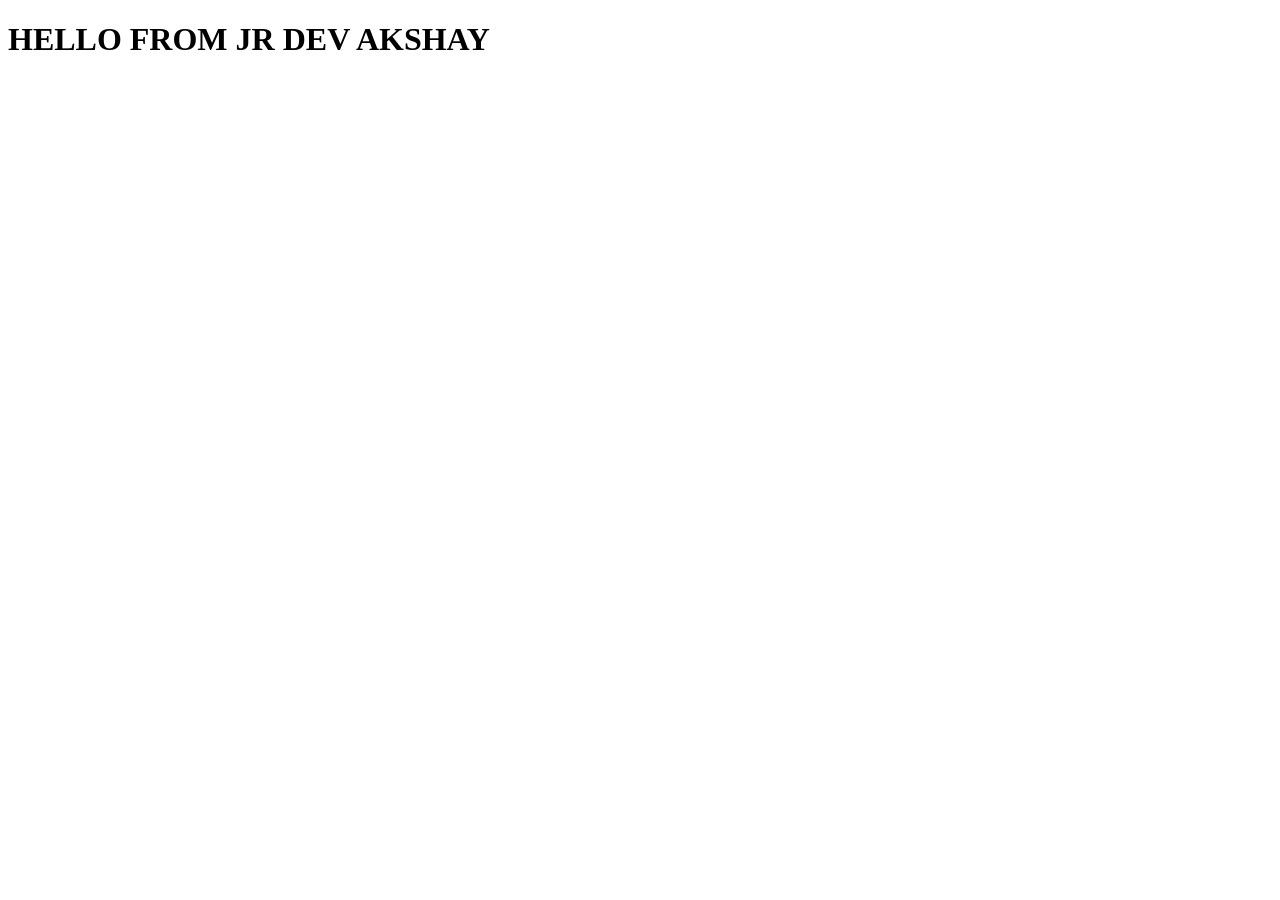
<file: index.html>
<!DOCTYPE html>
<html lang="en">
<head>
    <meta charset="UTF-8">
    <meta name="viewport" content="width=device-width, initial-scale=1.0">
    <title>MY FIRST PROGRAM</title>
</head>
<body>
    <H1>HELLO FROM JR DEV AKSHAY</H1>
</body>
</html>
</file>
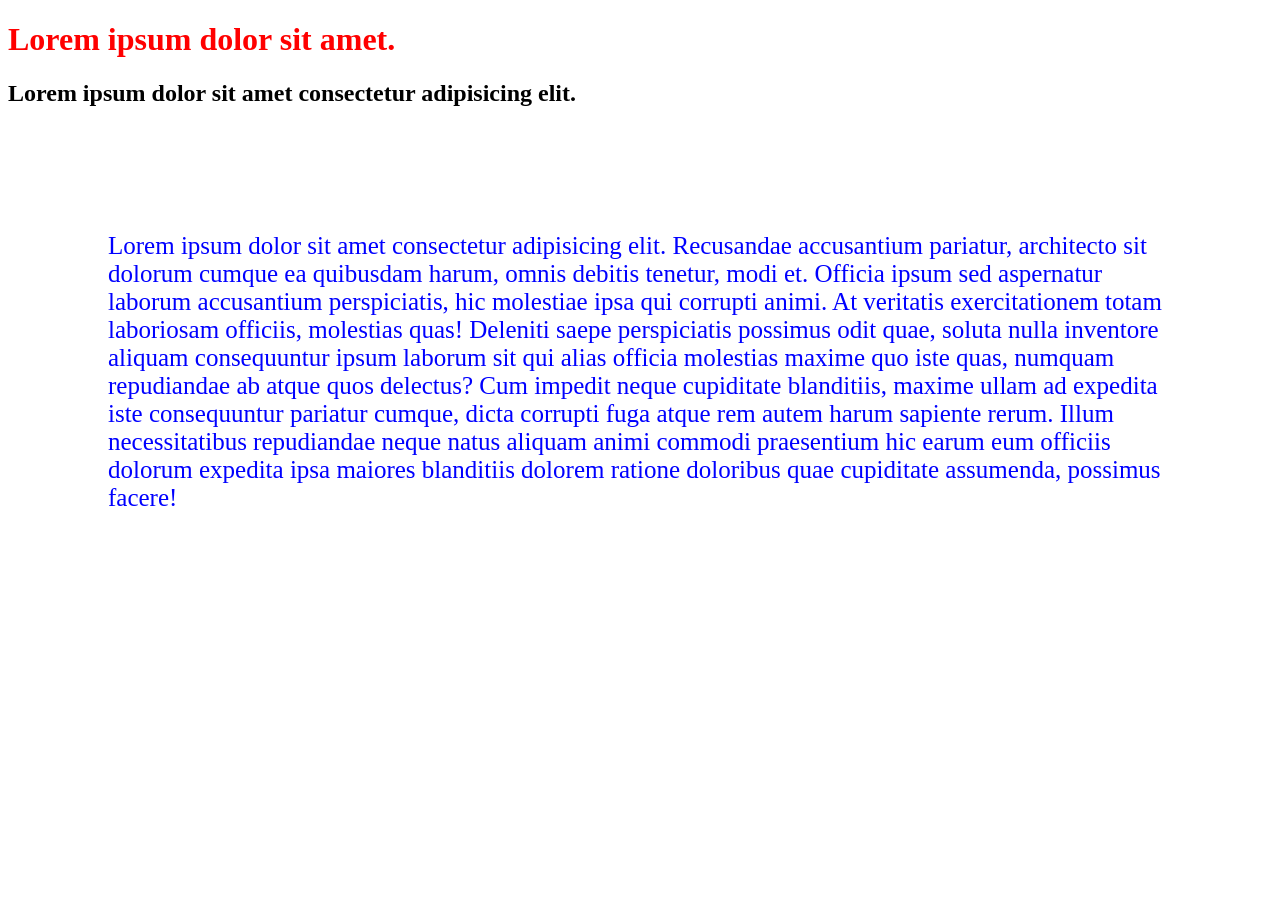
<file: CSS/01_BASIC/INDEX.html>
<!DOCTYPE html>
<html lang="en">
<head>
    <meta charset="UTF-8">
    <meta name="viewport" content="width=device-width, initial-scale=1.0">
    <title>CSS Styling </title>
    <link rel="stylesheet" href="STYLE.CSS">
    <style>
        p {
            COLOR: BLUE;
           
        }
    </style>

</head>
<body>

    <h1 style="color:red">Lorem ipsum dolor sit amet.</h1>
    <h2>Lorem ipsum dolor sit amet consectetur adipisicing elit.</h2>
    <p>Lorem ipsum dolor sit amet consectetur adipisicing elit. Recusandae accusantium pariatur, architecto sit dolorum cumque ea quibusdam harum, omnis debitis tenetur, modi et. Officia ipsum sed aspernatur laborum accusantium perspiciatis, hic molestiae ipsa qui corrupti animi. At veritatis exercitationem totam laboriosam officiis, molestias quas! Deleniti saepe perspiciatis possimus odit quae, soluta nulla inventore aliquam consequuntur ipsum laborum sit qui alias officia molestias maxime quo iste quas, numquam repudiandae ab atque quos delectus? Cum impedit neque cupiditate blanditiis, maxime ullam ad expedita iste consequuntur pariatur cumque, dicta corrupti fuga atque rem autem harum sapiente rerum. Illum necessitatibus repudiandae neque natus aliquam animi commodi praesentium hic earum eum officiis dolorum expedita ipsa maiores blanditiis dolorem ratione doloribus quae cupiditate assumenda, possimus facere!</p>
    
</body>
</html>
</file>
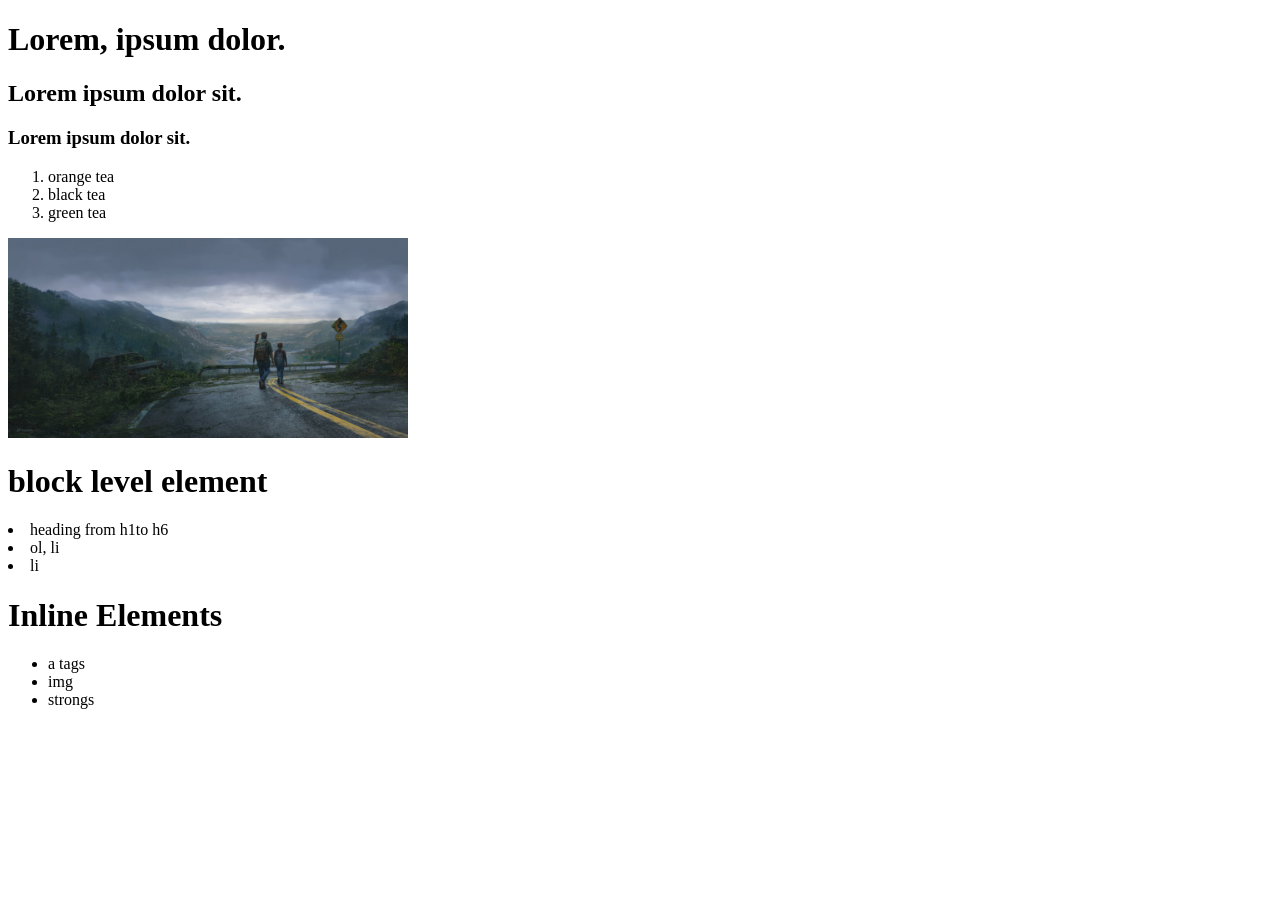
<file: 02_Intro.html>
<!DOCTYPE html>
<html lang="en">
<head>
    <meta charset="UTF-8">
    <meta name="viewport" content="width=device-width, initial-scale=1.0">
    <title>lists</title>
</head>
<body>
  <h1>Lorem, ipsum dolor.</h1>
  <h2>Lorem ipsum dolor sit.</h2>
  <h3>Lorem ipsum dolor sit.</h3>
  <ol>
    <li>orange tea</li>
    <li>black tea</li>
    <li>green tea</li>
  </ol>
  <img src="images.jpeg" width="400px">
  <div>
    <h1>block level element</h1>
    <ul>
    </ul>
    <li>heading from h1to h6</li>
    <li>ol, li</li>
    <li>li</li>
  </div>
  <div>
    <h1>Inline Elements</h1>
    <ul>
        <li>a tags</li>
        <li>img</li>
        <li>strongs</li>
    </ul>
  </div>


  
</body>
</html>
</file>
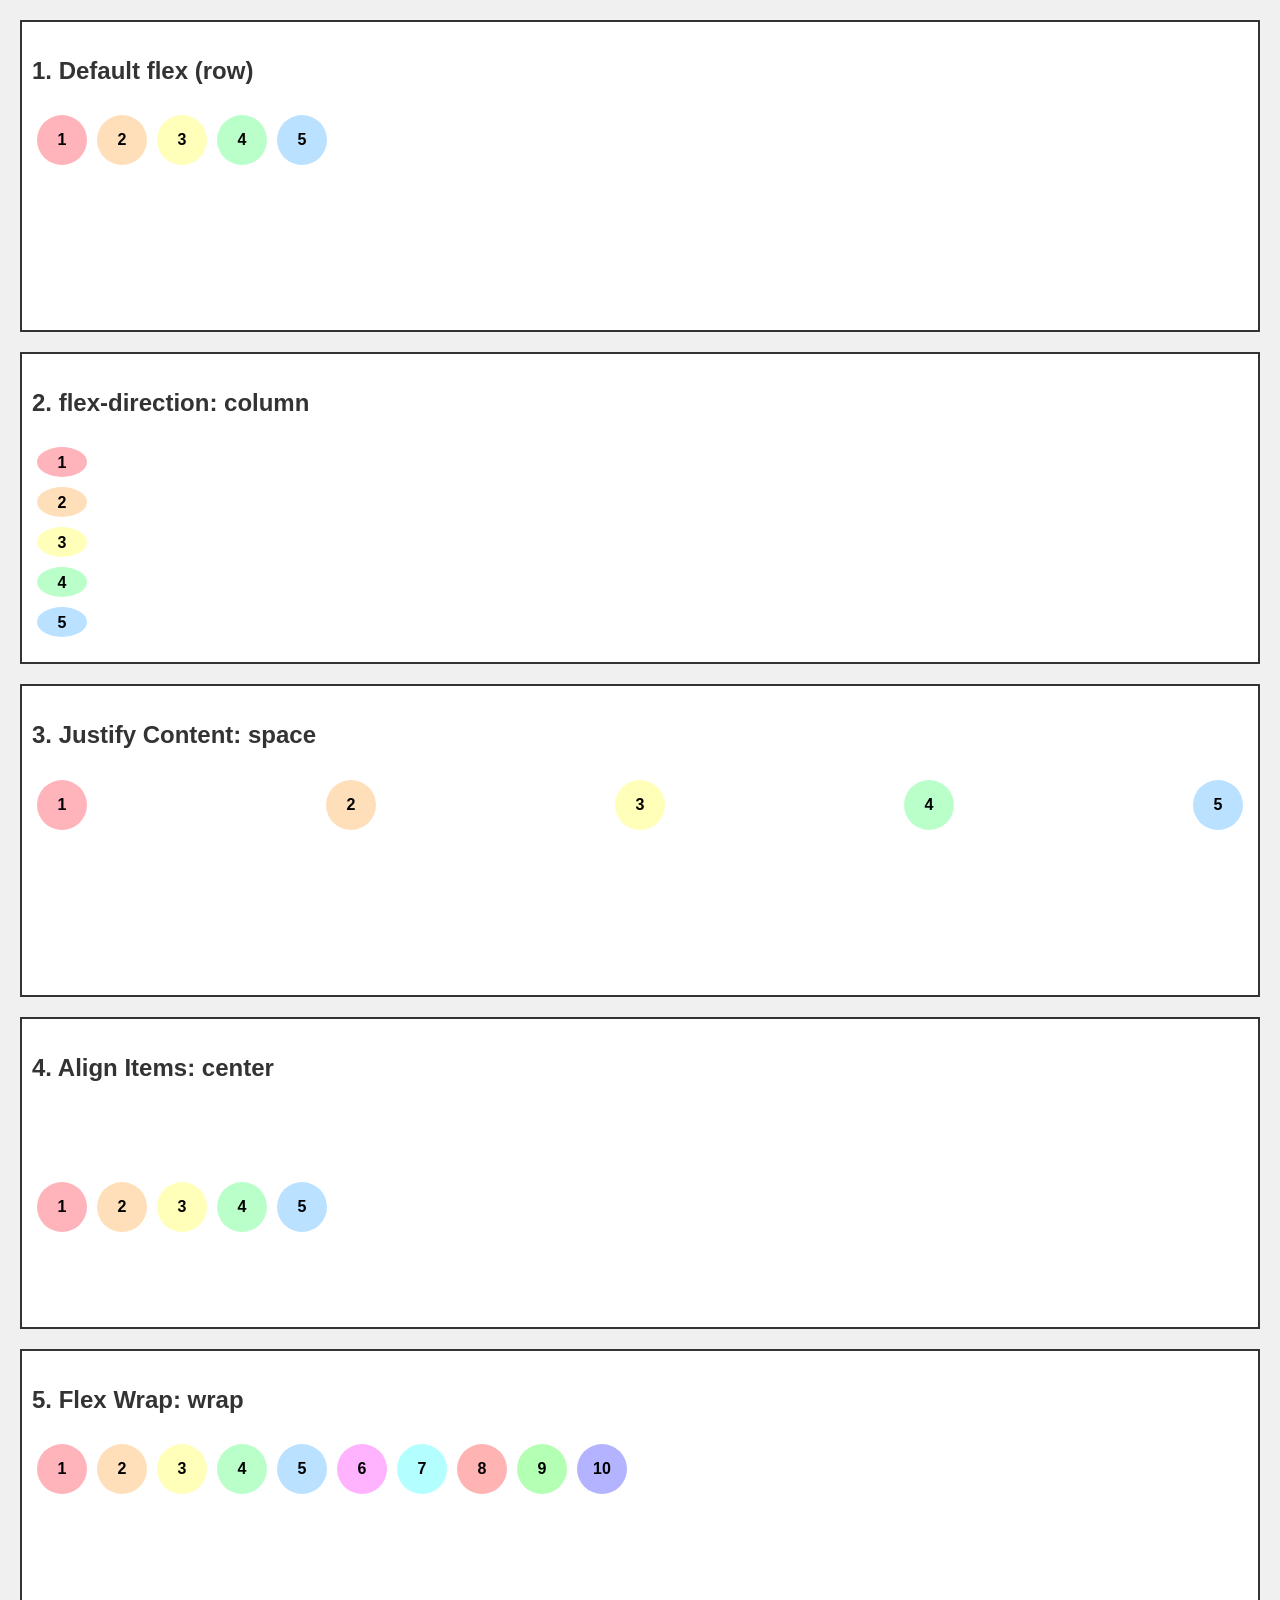
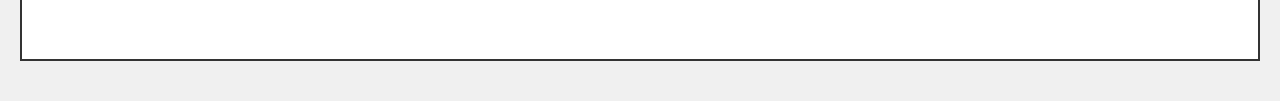
<file: 06_FLEXBOX/FLEX.html>
<!--showing flexbox properties -->
<!DOCTYPE html>
<html lang="en">
<head>
    <meta charset="UTF-8">
    <meta name="viewport" content="width=device-width, initial-scale=1.0">
    <title>Flexbox Example</title>
    <link rel="stylesheet" href="style.css">
</head>
<body>
<div class="container">
    <h2>1. Default flex (row)</h2>
    <div class="flex-container">
    <div class="circle pastel-1">1</div>
    <div class="circle pastel-2">2</div>
    <div class="circle pastel-3">3</div>
    <div class="circle pastel-4">4</div>
    <div class="circle pastel-5">5</div>
    </div>
</div>
<div class="container">
    <h2>2. flex-direction: column</h2>
    <div class="flex-container" style="flex-direction: column;">
    <div class="circle pastel-1">1</div>
    <div class="circle pastel-2">2</div>
    <div class="circle pastel-3">3</div>
    <div class="circle pastel-4">4</div>
    <div class="circle pastel-5">5</div>
    </div>
</div>
<div class="container">
    <h2>3. Justify Content: space</h2>
    <div class="flex-container" style="justify-content: space-between;">
    <div class="circle pastel-1">1</div>
    <div class="circle pastel-2">2</div>
    <div class="circle pastel-3">3</div>
    <div class="circle pastel-4">4</div>
    <div class="circle pastel-5">5</div>
    </div>
</div>
<div class="container">
    <h2>4. Align Items: center</h2>
    <div class="flex-container" style="align-items: center;">
    <div class="circle pastel-1">1</div>
    <div class="circle pastel-2">2</div>
    <div class="circle pastel-3">3</div>
    <div class="circle pastel-4">4</div>
    <div class="circle pastel-5">5</div>
    </div>
</div>
<div class="container">
    <h2>5. Flex Wrap: wrap</h2>
    <div class="flex-container" style="flex-wrap: wrap;">
    <div class="circle pastel-1">1</div>
    <div class="circle pastel-2">2</div>
    <div class="circle pastel-3">3</div>
    <div class="circle pastel-4">4</div>
    <div class="circle pastel-5">5</div>
    <div class="circle pastel-6">6</div>
    <div class="circle pastel-7">7</div>
    <div class="circle pastel-8">8</div>
    <div class="circle pastel-9">9</div>
    <div class="circle pastel-10">10</div>
    </div>
</div>  
</div>

</body>
</body>
</html>
</file>
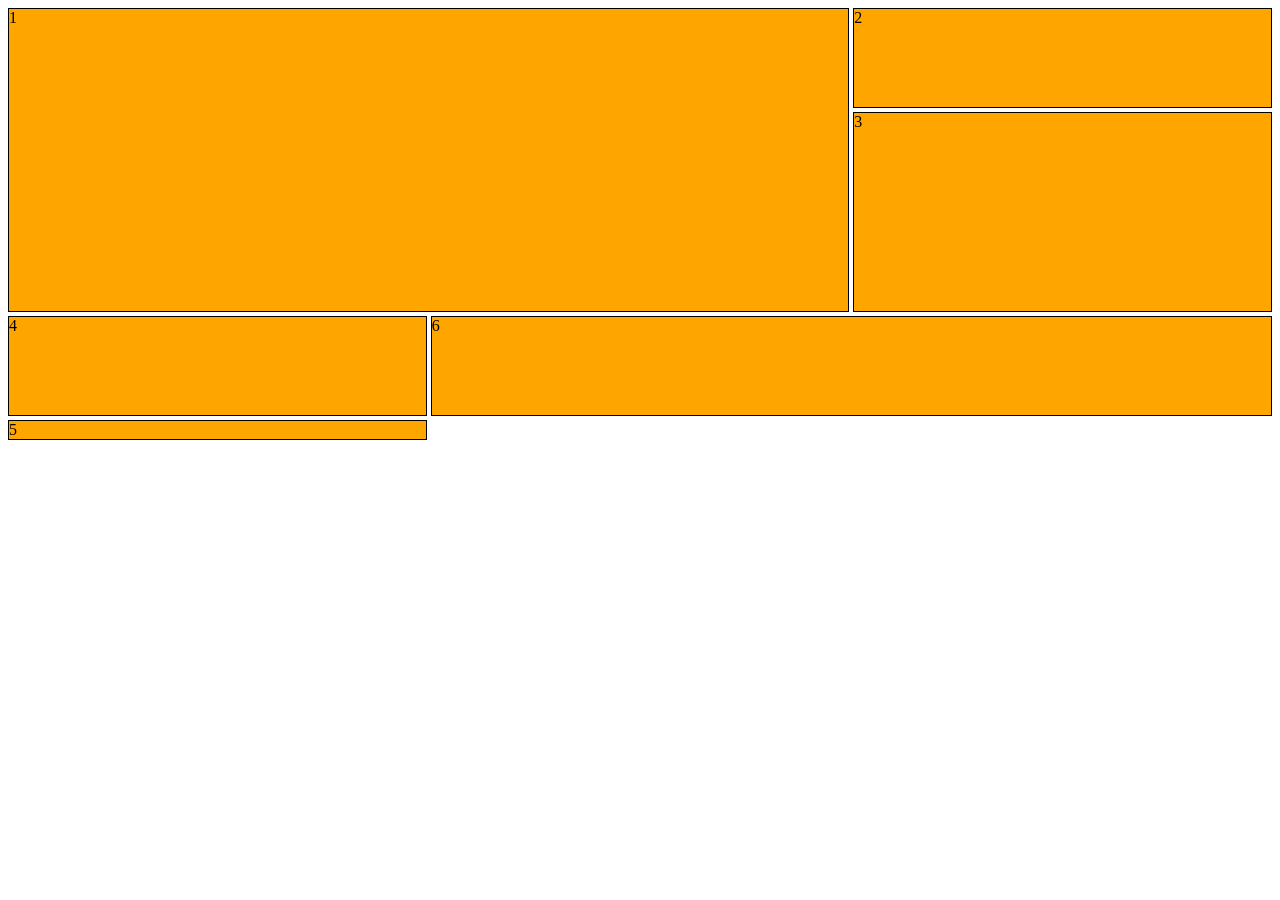
<file: 07_grid/grid.html>
<!--grid layout basics-->
<!DOCTYPE html>
<html lang="en">
<head>
    <meta charset="UTF-8">
    <meta name="viewport" content="width=device-width, initial-scale=1.0">
    <title>Grid introduction</title>
    <style>
        .item{
            background-color: orange;
            border: 1px solid black;
        }
        .item1{
            grid-column: 1/3;
            grid-row: 1/3;
        }
        .item2{
            grid-column: 3/4;
            grid-row: 1/2;
        }
        .item6{
            grid-column: 2/4;
           grid-row: 3/4;
        }
        .grid-container{
            display: grid;
            grid-template-columns: 1fr 1fr 1fr;
            grid-template-rows: 100px 200px 100px;
            gap: 4px;
        }
    </style>
    </head>
<body>
<div class="grid-container">
<div class="item item1">1</div>
<div class="item item2">2</div>
<div class="item">3</div>
<div class="item">4</div>
<div class="item">5</div>
<div class="item item6">6</div>

</div>    

</body>
</html>
</file>
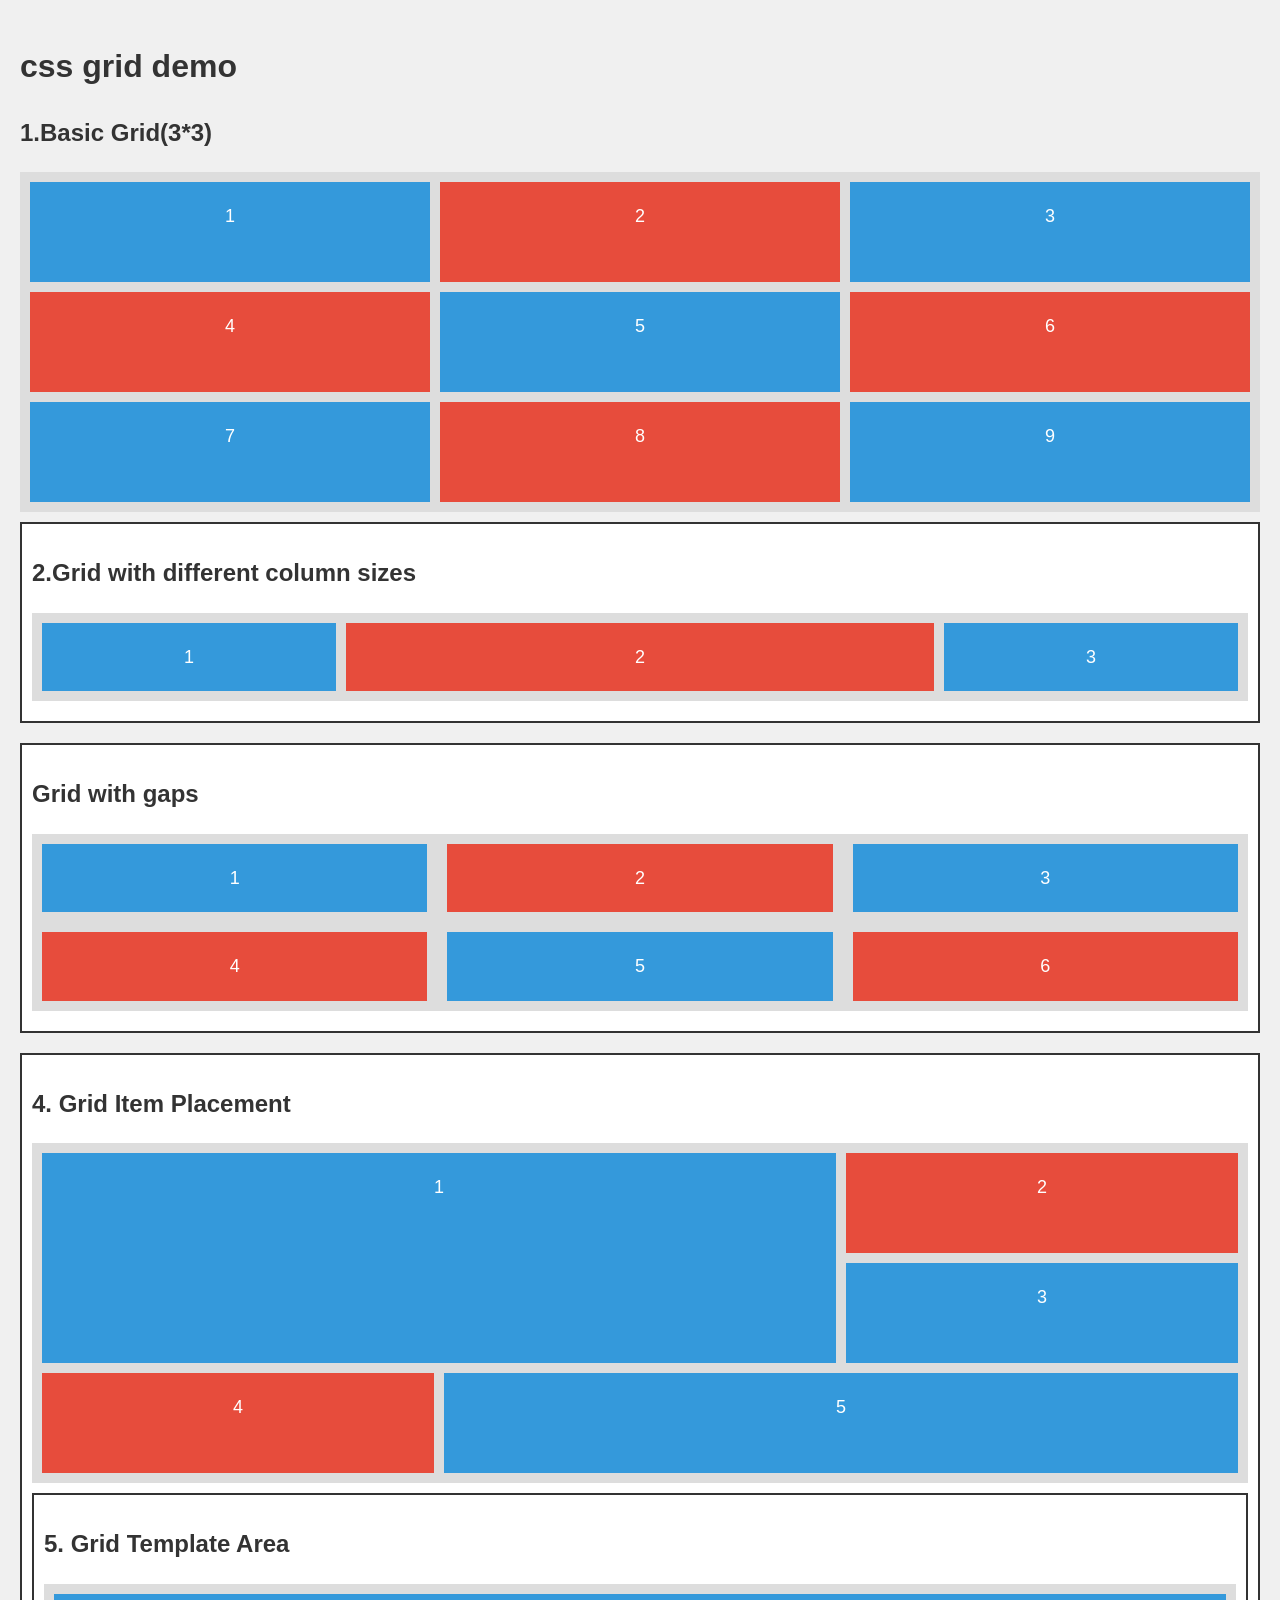
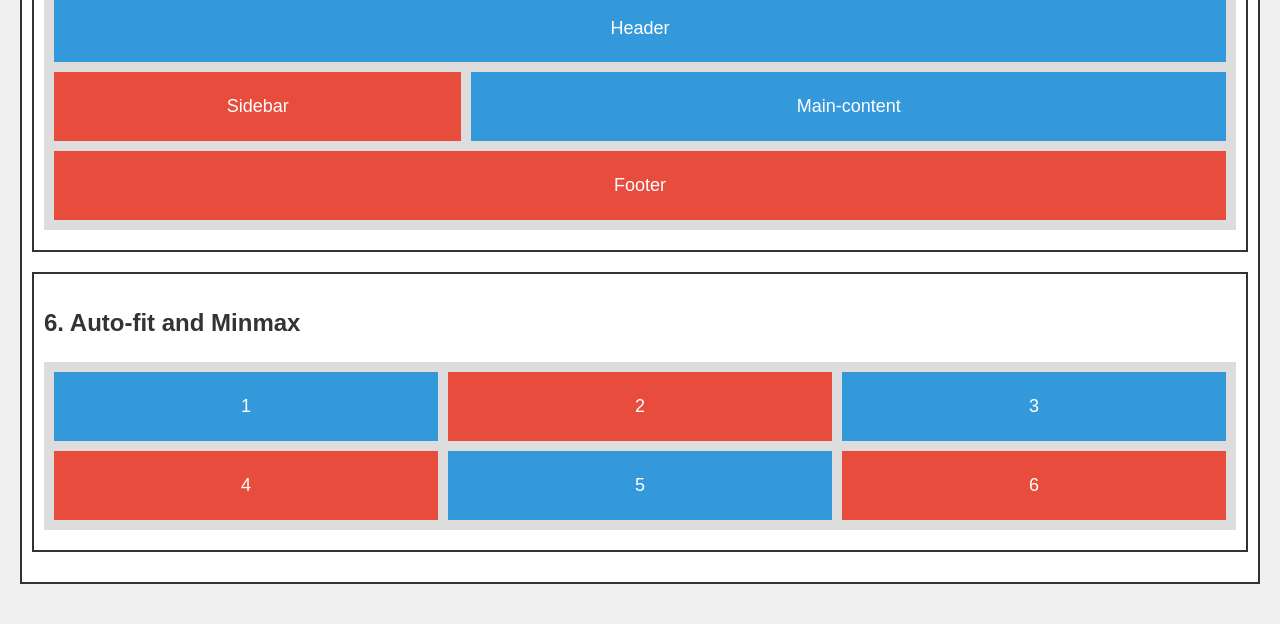
<file: 08_GRID advance/gridad.html>
<!DOCTYPE html>
<html lang="en">
    <head>
        <title>CSS Grid Demo</title>
        <style>
            body{
                font-family: Arial, Helvetica, sans-serif;
                line-height: 1.6;
                margin: 0;
                padding: 20px;
                background-color: #f0f0f0;
            }
            h1,h2{
                color: #333;
            }
            .container{
                background-color: #fff;
                border: 2px solid #333;
                margin-bottom: 20px;
                padding: 10px;
            }
            .grid-container{
                display: grid;
                gap: 10px;
                background-color: #ddd;
                padding: 10px;
                margin-bottom: 10px;
            }
            .box{
                background-color: #3499db;
                color: white;
                padding:20px;
                font-size:18px;
                text-align: center;
            }
            .box:nth-child(even){
                background-color: #e74c3c;
            }
        </style>
    </head>
    <body>
        <h1>css grid demo</h1>
         <h2>1.Basic Grid(3*3)</h2>
        <div class="grid-container"  
        style="grid-template-columns: repeat(3, 1fr);
        grid-template-rows: repeat(3, 100px);
        ">
           
            <div class="box">1</div>
            <div class="box">2</div>
            <div class="box">3</div>
            <div class="box">4</div>
            <div class="box">5</div>
            <div class="box">6</div>
            <div class="box">7</div>
            <div class="box">8</div>
            <div class="box">9</div>
        </div> 
            
        </div>
        <div class="container">
            <h2>2.Grid with different column sizes</h2>
            <div class="grid-container"
            style="grid-template-columns: 1fr 2fr 1fr"
            >
                <div class="box">1</div>
                <div class="box">2</div>
                <div class="box">3</div>
            </div>
        </div>
        <div class="container">
            <h2>Grid with gaps</h2>
            <div class="grid-container" 
            style="grid-template-columns: repeat(3,1fr);
            gap: 20px;
            "
            >
                <div class="box">1</div>
                <div class="box">2</div>
                <div class="box">3</div>
                <div class="box">4</div>
                <div class="box">5</div>
                <div class="box">6</div>
            </div>
        </div>
        <div class="container">
            <h2>4. Grid Item Placement</h2>
            <div class="grid-container" 
            style="grid-template-columns: repeat(3,1fr);
            grid-template-rows: repeat(3,100px);
            ">
                <div class="box"
                style=
                "grid-column: 1/3;
                grid-row: 1/3;
                "
                >1</div>
                <div class="box">2</div>
                <div class="box">3</div>
                <div class="box">4</div>
                <div class="box"
                style="grid-column: 2/4;"
                >5</div>
            </div>
       <div class="container">
        <h2>5. Grid Template Area</h2>
        <div class="grid-container"
        style="grid-template-areas: 'header header header' 'sidebar main main' 'footer footer footer ';" 
        >
            <div class="box" style="grid-area: header">Header</div>
            <div class="box" style="grid-area: sidebar">Sidebar</div>
            <div class="box" style="grid-area: main;">Main-content</div>
            <div class="box" style="grid-area: footer">Footer</div>
        </div>
       </div>
       <div class="container">
        <h2>6. Auto-fit and Minmax</h2>
        <div class="grid-container" 
        style="grid-template-columns:repeat(3,1fr);
        ">
            <div class="box">1</div>
            <div class="box">2</div>
            <div class="box">3</div>
            <div class="box">4</div>
            <div class="box">5</div>
            <div class="box">6</div>
        </div>
       </div>
    </body>
</html>
</file>
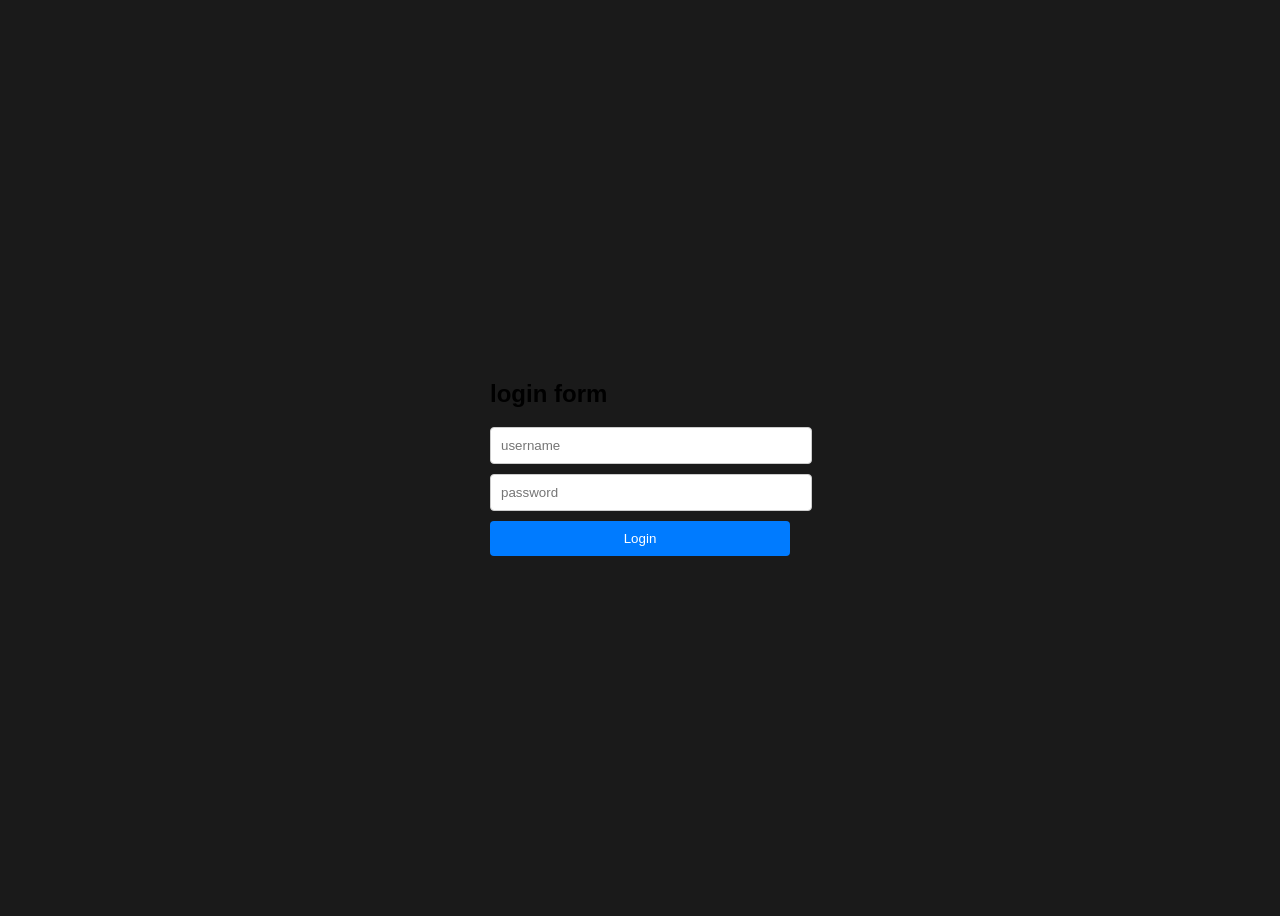
<file: CSS/01_BASIC/LOGINFORM/login.html>
<!DOCTYPE html>
<html lang="en">
<head>
    <meta charset="UTF-8">
    <meta name="viewport" content="width=device-width, initial-scale=1.0">
    <meta name="description" content="Login Form">
    <title>Login</title>
<style>
    body {
        font-family: Arial, sans-serif;
        background-color: #1a1a1a;
        display: flex;
        justify-content: center;
        align-items: center;
        height: 100vh;
    }
    form {
        max-width: 300px;
        margin: 0 auto;
        padding: 20px;
    }
    input {
        width: 100%;
        padding: 10px;
        margin-bottom: 10px;
        border: 1px solid #ccc;
        border-radius: 4px;
    }
    button {
        width: 100%;
        padding: 10px;
        background-color: #007bff;
        color: white;
        border: none;
        border-radius: 4px;
        cursor: pointer;
    }
    button:hover {
        background-color: #0056b3;
    }
</style>
</head>
<body>
    <form>
        <h2>
            login form
        </h2>
        <input type="text" placeholder="username" required>
        <input type="password" placeholder="password" required>
        <button type="submit">Login</button>
    </form>  
</body>
</file>
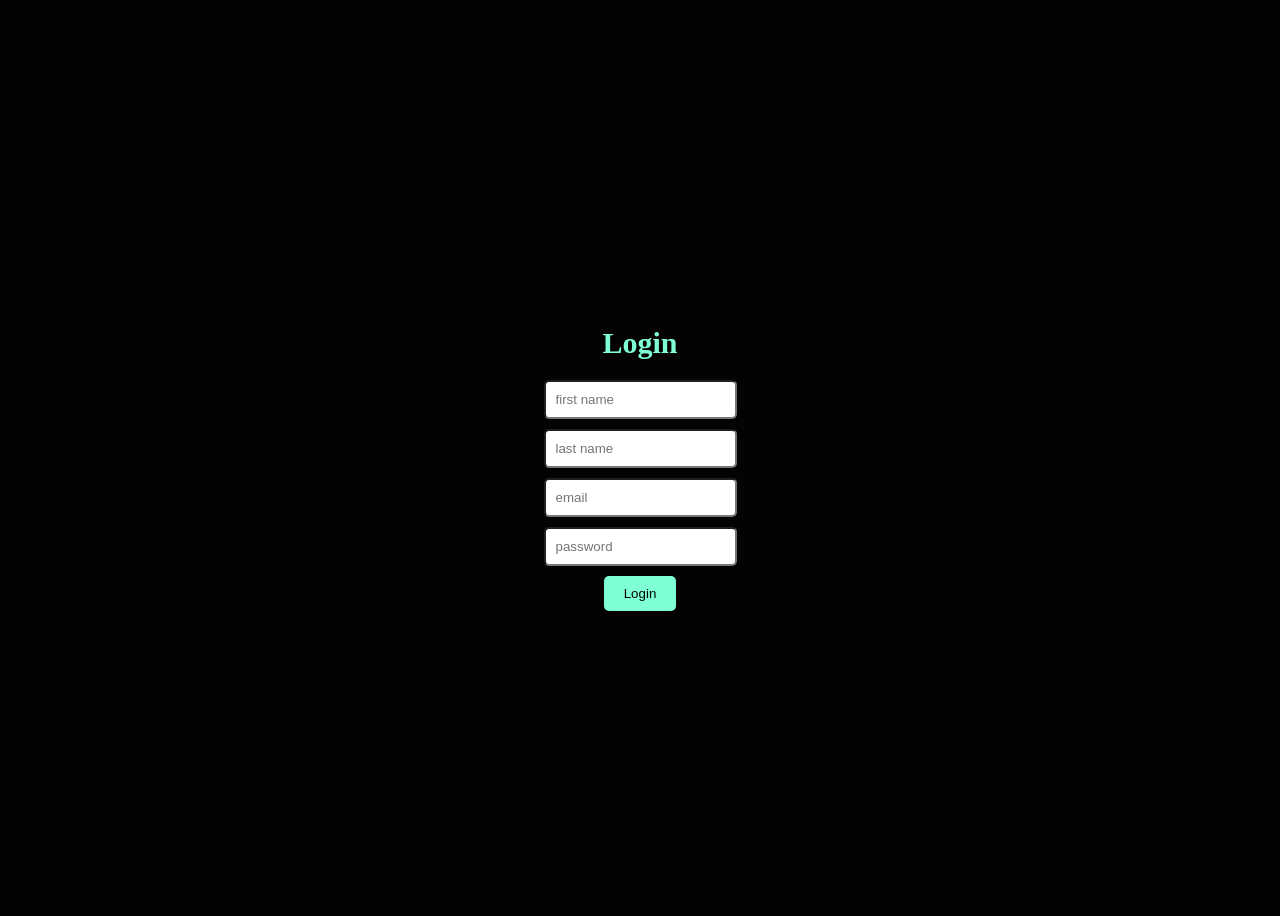
<file: CSS/01_BASIC/LOGINFORM/login2.html>
<!DOCTYPE html>
<html lang="en">
<head>
    <meta charset="UTF-8">
    <meta name="viewport" content="width=device-width, initial-scale=1.0">
    <meta name="description" content="Login Form">
    <title>Login page </title>
    <link rel="stylesheet" href="style.css">
</html>
<body>
    <div class="container">
    <form>
        <h1>Login</h1>
        <input type="text" placeholder="first name" required>
        <input type="text" placeholder="last name" required>
        <input type="email" placeholder="email" required>
        <input type="password" placeholder="password" required>
        <button type="submit">Login</button>
    </form>
</body>
</html>
</file>
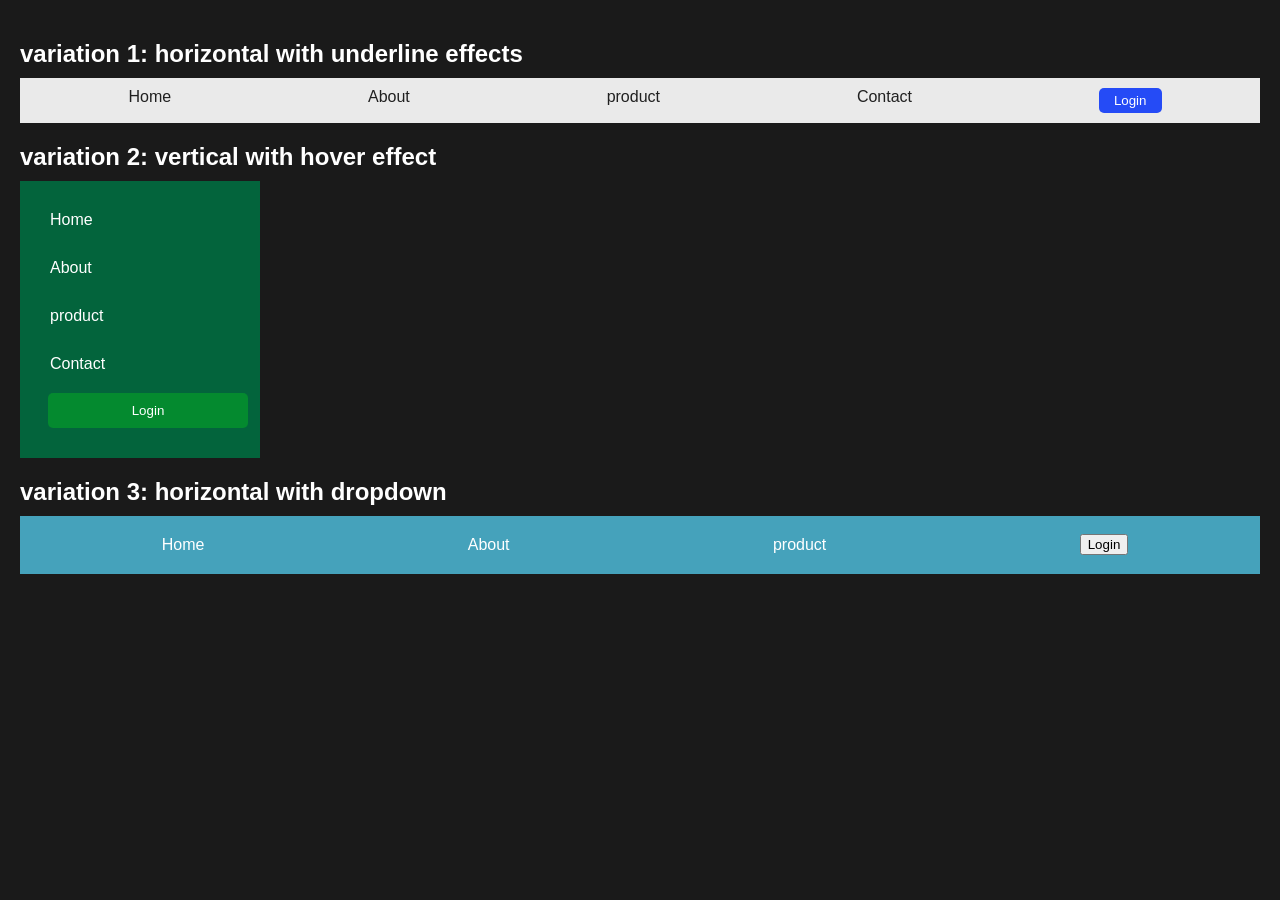
<file: CSS/01_BASIC/LOGINFORM/NAV.HTML>
<!DOCTYPE html>
<html lang="en">
<head>
    <meta charset="UTF-8">
    <meta name="viewport" content="width=device-width, initial-scale=1.0">
    <meta name="description" content="Login Form">
    <title>Navigation bar</title>
    <style>
        body{
            font-family: Arial, Helvetica, sans-serif;
            margin: 0;
            background-color: #1a1a1a;
            color: white;
            padding: 20px;

        }
        nav-container{
            margin-bottom: 40px;
        }
        h2{
            margin-bottom: 10px;
        }
        .nav1{
            background-color:#eaeaea;
            padding: 10px;
        }
        .nav1 ul{
         list-style-type: none;
            margin: 0;
            padding: 0;
         display: flex;
         justify-content: space-around;

        }
        .nav1 li{
            display: inline;
        }
        .nav1 a{
            text-decoration: none;
            color: #202020;
            padding: 5px 10px;
            position: relative;
            
        }
        .nav1 a::after{
             content: "";
             position: absolute;
            height: 2px;
             width: 100%;
             bottom:0;
             left: 0;
                background-color: #0a65c7;
                transform: scaleX(0);
                transition: transform 0.3s ease;
        }
            .nav1 a:hover::after{
                transform: scaleX(1);

            }
        .nav1 .login-btn {
            background-color:#254bf6;
            color: white;
            border: none;
            padding: 5px 15px;
            border-radius: 5px;
            cursor: pointer;
        
        }
        .nav2{
            background-color: #03643c;
            width: 200px;
            padding: 20px;
        }
        .nav2 ul{
            list-style-type: none;
            margin: 0;
            padding: 0;
        }
        .nav2 li{
            margin-bottom: 10px;
        }
        .nav2 a{
            text-decoration:none;
            color:#fff;
            display: block; 
            padding: 10px;
            width: ;
        }
        .nav2 a:hover{
            background-color: #137e0a;
            color: #fff;
        }
        .nav2 .login-btn {
            background-color: #048a2f;
            color: white;
            border: none;
            width: 100%;
            padding: 10px 15px;
            border-radius: 5px;
            cursor: pointer;
            margin-left: 8px;
        }
.nav2 .login-btn:hover {
    background-color: #137e0a;
    border: 1px solid white;
}
.nav3{
    background-color: #45a2bb;
    padding: 10px;
}
.nav3 ul{
    list-style-type: none;
    margin: 0;
    padding: 0;
    display: flex;
    justify-content: space-around;
    align-items: center;
}
.nav3 a{
    text-decoration: none;
    color: #fff;
    padding:  10px;
    display: block;
}
.nav3 .dropdown-content{
    display:none;
}
.nav3 .dropdown:hover .dropdown-content{
    display: block;
    position: absolute;
    background-color: #3e3e3e;
    min-width: 150px;
    
}
    </style>
    </head>
<body>
    <div class="nav-container">
        <h2>variation 1: horizontal with underline effects</h2>
        <nav class="nav1">
            <ul>
                <li><a href="#">Home</a></li>
                <li><a href="#">About</a></li>
                <li><a href="#">product</a></li>
                <li><a href="#">Contact</a></li>
                <li><button class="login-btn">Login</button></li>
            </ul>
        </nav>
    </div>
    <div class="nav-container">
        <h2>variation 2: vertical with  hover effect</h2>
        <nav class="nav2">
            <ul>
                <li><a href="#">Home</a></li>
                <li><a href="#">About</a></li>
                <li><a href="#">product</a></li>
                <li><a href="#">Contact</a></li>
                <li><button class="login-btn">Login</button></li>
            </ul>
        </nav>
    </div>
    <div class="nav-container">
        <h2>variation 3: horizontal with dropdown</h2>
        <nav class="nav3">
            <ul>
                <li><a href="#">Home</a></li>
                <li class="dropdown">
                    <a href="#">About</a>
                <div class="dropdown-content">
                    
                        <a href="#">Our story</a>
                        <a href="#">Team</a>
                        <a href="#">Contact</a>
                    </div>
                </li>
                <li><a href="#">product</a></li>
                <li><button class="login-btn">Login</button></li>
            </ul>
               
        </nav>
</body>
    
</body>
</html>
</file>
<file: CSS/01_BASIC/STYLE.CSS>
P{
color: blue;
align-content: center;
padding: 100px;
font-size: 25px;
}
</file>
<file: 06_FLEXBOX/style.css>
body{
    font-family: "Noto Sans", sans-serif;
    line-height: 1.6;
    margin: 0;
    padding: 20px;
    background-color: #f0f0f0;
}
h2{
    color: #333;
    
}
.container{
    background-color: white;
    border: 2px solid #333;
    margin-bottom: 20px;
    padding: 10px;
}
.flex-container{
    display: flex;
    height: 200px;
    margin-bottom: 10px;
}
.circle{
    width: 50px;
    height: 50px;
    border-radius: 50%;
    display: flex;
    justify-content: center;
    align-items: center;
    font-weight: bold;
    margin: 5px;
}
.pastel-1{
    background-color: #ffb3ba;
}
.pastel-2{
    background-color: #ffdfba;
}
.pastel-3{
    background-color: #ffffba;
}
.pastel-4{
    background-color: #baffc9;
}
.pastel-5{
    background-color: #bae1ff;
}
.pastel-6{
    background-color: #ffb3ff;
}
.pastel-7{
    background-color: #b3ffff;
}
.pastel-8{
    background-color: #ffb3b3;
}
.pastel-9{
    background-color: #b3ffb3;
}
.pastel-10{
    background-color: #b3b3ff;
}
</file>
<file: CSS/01_BASIC/LOGINFORM/style.css>
body{
    display: flex;
    justify-content: center;
    align-items: center;
    height: 100vh;
    background-color: #050202;
}
container{
    display: flex;
    flex-direction: column;
    align-items: center;
    background-color: white;
    padding: 20px;
    border-radius: 5px;
    box-shadow: 0 0 10px rgba(0, 0, 0, 0.1);
    height: 100vh;
    width: 300px;
}
h1{
    color:aquamarine;
    font-size: 30px;
}
form{
    display: flex;
    flex-direction: column;
    align-items: center;
}
input{
    border-radius: 5px;
    margin-bottom: 10px;
    padding: 10px;
    
}
button{
    background-color: aquamarine;
    color: black;
    border: none;
    padding: 10px 20px;
    border-radius: 5px;
    cursor: pointer;
}
</file>
